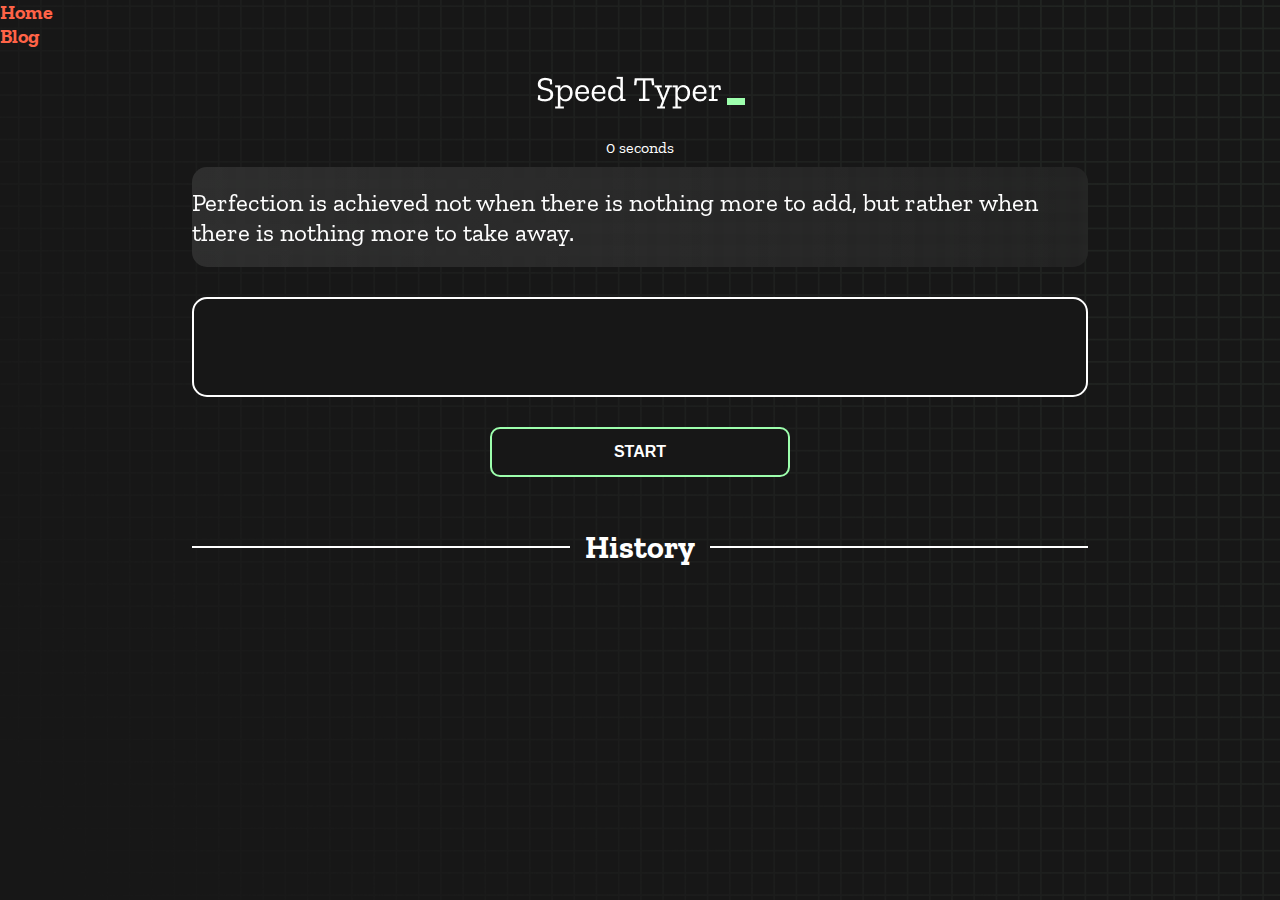
<file: index.html>
<!DOCTYPE html>
<html lang="en">

<head>
  <meta charset="UTF-8" />
  <meta http-equiv="X-UA-Compatible" content="IE=edge" />
  <meta name="viewport" content="width=device-width, initial-scale=1.0" />
  <title>Type Test Monster</title>
  <link rel="stylesheet" href="styles.css" />
  <link rel="preconnect" href="https://fonts.googleapis.com" />
  <link rel="preconnect" href="https://fonts.gstatic.com" crossorigin />
  <link rel="stylesheet" href="https://cdn.jsdelivr.net/npm/bootstrap@5.2.2/dist/css/bootstrap.min.css"
    integrity="sha384-Zenh87qX5JnK2Jl0vWa8Ck2rdkQ2Bzep5IDxbcnCeuOxjzrPF/et3URy9Bv1WTRi" crossorigin="anonymous">
  <link href="https://fonts.googleapis.com/css2?family=Zilla+Slab:wght@300;400;500&display=swap" rel="stylesheet" />
</head>

<body>

  <ul class="nav justify-content-end">
    <li class="nav-item m-2">
      <a class="nav color" href="index.html">Home</a>
    </li>
    <li class="nav-item m-2">
      <a class="nav color" href="blog.html">Blog</a>
    </li>
  </ul>


  <h1 class="title"><img src="./logo.png" /></h1>
  <div id="show-time">0 seconds</div>

  <div class="box-container">
    <div id="question"></div>

    <div id="display" class="inactive"></div>

    <div class="buttons">
      <button id="starts">START</button>
    </div>

    <div class="divider-container">
      <div class="line"></div>
      <h1 class="title2">History</h1>
      <div class="line"></div>
    </div>
    <div id="histories"></div>
  </div>

  <div id="countdown"></div>
  <div class="container d-flex justify-content-center align-items-center">
    <div id="modal-background" class="hidden"></div>
    <div id="result" class="hidden"></div>
  </div>

  <script src="./history.js"></script>
  <script src="./script.js"></script>
  <script src="https://cdn.jsdelivr.net/npm/bootstrap@5.2.2/dist/js/bootstrap.min.js"
    integrity="sha384-IDwe1+LCz02ROU9k972gdyvl+AESN10+x7tBKgc9I5HFtuNz0wWnPclzo6p9vxnk"
    crossorigin="anonymous"></script>
</body>

</html>
</file>
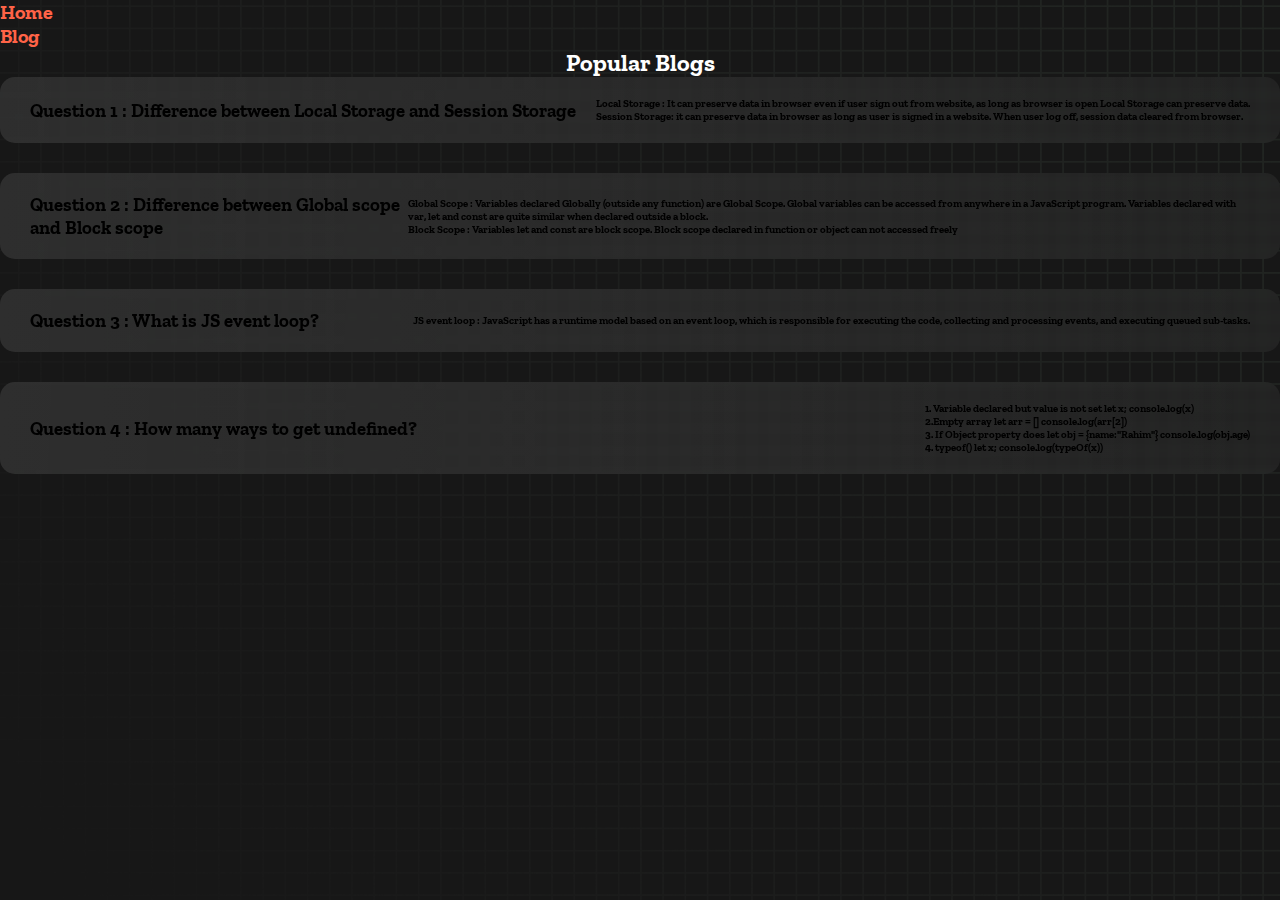
<file: blog.html>
<!DOCTYPE html>
<html lang="en">

<head>
    <meta charset="UTF-8" />
    <meta http-equiv="X-UA-Compatible" content="IE=edge" />
    <meta name="viewport" content="width=device-width, initial-scale=1.0" />
    <title>Type Test Monster</title>
    <link rel="stylesheet" href="styles.css" />
    <link rel="preconnect" href="https://fonts.googleapis.com" />
    <link rel="preconnect" href="https://fonts.gstatic.com" crossorigin />
    <link rel="stylesheet" href="https://cdn.jsdelivr.net/npm/bootstrap@5.2.2/dist/css/bootstrap.min.css"
        integrity="sha384-Zenh87qX5JnK2Jl0vWa8Ck2rdkQ2Bzep5IDxbcnCeuOxjzrPF/et3URy9Bv1WTRi" crossorigin="anonymous">
    <link href="https://fonts.googleapis.com/css2?family=Zilla+Slab:wght@300;400;500&display=swap" rel="stylesheet" />
    <style>
        .blog-title {
            color: white;
            text-align: center;
        }
    </style>
</head>

<body>

    <ul class="nav justify-content-end">
        <li class="nav-item m-2">
            <a class="nav color" href="index.html">Home</a>
        </li>
        <li class="nav-item m-2">
            <a class="nav color" href="blog.html">Blog</a>
        </li>
    </ul>

    <div class="blog-title">
        <h2>Popular Blogs</h2>
        </head>
    </div>
    <div class="container m-5">
        <div class="card">
            <div class="card-header">
                <h3>Question 1 : Difference between Local Storage and Session Storage</h3>
            </div>
            <div class="card-body">
                <h6 class="card-title">Local Storage : It can preserve data in browser even if user sign out from
                    website,
                    as long as browser is open Local Storage can preserve data.</h6>
                <h6 class="card-title">Session Storage: it can preserve data in browser as long as user is signed in a
                    website. When user log off, session data cleared from browser.</h6>
            </div>
        </div>



        <div class="card">
            <div class="card-header">
                <h3>Question 2 : Difference between Global scope and Block scope</h3>
            </div>
            <div class="card-body">
                <h6 class="card-title">Global Scope : Variables declared Globally (outside any function) are Global
                    Scope.
                    Global variables can be accessed from anywhere in a JavaScript program.
                    Variables declared with var, let and const are quite similar when declared outside a block.</h6>
                <h6 class="card-title">Block Scope : Variables let and const are block scope. Block scope declared in
                    function or object can not accessed freely</h6>
            </div>
        </div>


        <div class="card">
            <div class="card-header">
                <h3>Question 3 : What is JS event loop?</h3>
            </div>
            <div class="card-body">
                <h6 class="card-title">JS event loop : JavaScript has a runtime model based on an event loop, which is
                    responsible for executing the code, collecting and processing events, and executing queued
                    sub-tasks.
                </h6>

            </div>
        </div>

        <div class="card">
            <div class="card-header">
                <h3>Question 4 : How many ways to get undefined?</h3>
            </div>
            <div class="card-body">
                <h6 class="card-title">1. Variable declared but value is not set
                    let x;
                    console.log(x)<br>

                    2.Empty array
                    let arr = []
                    console.log(arr[2])<br>

                    3. If Object property does
                    let obj = {name:"Rahim"}
                    console.log(obj.age)<br>


                    4. typeof()
                    let x;
                    console.log(typeOf(x))
                </h6>

            </div>
        </div>
    </div>

    <script src="./history.js"></script>
    <script src="./script.js"></script>
    <script src="https://cdn.jsdelivr.net/npm/bootstrap@5.2.2/dist/js/bootstrap.min.js"
        integrity="sha384-IDwe1+LCz02ROU9k972gdyvl+AESN10+x7tBKgc9I5HFtuNz0wWnPclzo6p9vxnk"
        crossorigin="anonymous"></script>
</body>

</html>
</file>
<file: styles.css>
* {
  padding: 0;
  margin: 0;
  box-sizing: border-box;
}

body {
  background-image: url("./bg.png");
  background-size: cover;
  background-position: left top;
  font-family: "Zilla Slab", serif;
}

.box-container {
  width: 70%;
  margin: 0 auto;
}

.color {
  color: tomato;
  text-decoration: none;
  font-weight: bold;
  font-size: 20px;
}

#question {
  height: 100px;
  display: flex;
  align-items: center;
  justify-content: center;
  color: white;
  font-size: 25px;
  border-radius: 15px;
  background: rgb(255, 255, 255);
  background: linear-gradient(92.49deg,
      rgba(255, 255, 255, 0.1) 0.18%,
      rgba(255, 255, 255, 0.05) 99.85%);
  backdrop-filter: blur(5px);
  margin-bottom: 30px;
}

#display {
  height: 100px;
  display: flex;
  flex-wrap: wrap;
  align-items: center;
  padding-left: 5rem;
  color: white;
  font-size: 32px;
  background-color: #171717;
  border: 2px solid #9dffad;
  border-radius: 15px;
}

#countdown {
  position: fixed;
  height: 100vh;
  width: 100vw;
  background-color: rgba(0, 0, 0, 0.8);
  top: 0;
  left: 0;
  display: flex;
  align-items: center;
  justify-content: center;
  font-size: 3rem;
  color: white;
  display: none;
}

#result {
  position: fixed;
  top: 10%;
  left: 10%;
  transform: translate(-50%, -50%);
  height: 250px;
  width: 400px;
  background-color: #171717;
  border-radius: 15px;
  border: 2px solid #9dffad;
  color: white;
  text-align: center;
  padding: 2rem;
}



#show-time {
  text-align: center;
  color: white;
  margin: 10px 0;
}

.green {
  color: #9dffad;
}

.red {
  color: #eb6565;
}

.bold {
  font-weight: 700;
}

.inactive {
  border: 2px solid white !important;
}

.hidden {
  display: none;
}

.title {
  text-align: center;
  color: white;
  margin: 20px 0;
}

.divider-container {
  height: 80px;
  display: flex;
  justify-content: center;
  align-items: center;
  gap: 15px;
  margin: 0 auto;
}

.line {
  height: 2px;
  background: white;
  width: 100%;
}

.title2 {
  color: white;
  display: block;
}

.buttons {
  display: flex;
  justify-content: center;
  margin: 30px 0;
}

button {
  padding: 10px 20px;
  border: none;
  font-size: 16px;
  font-weight: bold;
  width: 300px;
  height: 50px;
  color: white;
  background-color: #171717;
  border-radius: 10px;
  border: 2px solid #9dffad;
  cursor: pointer;
}

#histories {
  display: flex;
  flex-wrap: wrap;
  justify-content: space-around;
}

.card {
  width: 100%;
  height: 100%;
  padding: 50px;
  display: flex;
  justify-content: space-between;
  align-items: center;
  padding: 20px 30px;
  color: black;
  border-radius: 15px;
  background: rgb(255, 255, 255);
  background: linear-gradient(92.49deg,
      rgba(255, 255, 255, 0.1) 0.18%,
      rgba(255, 255, 255, 0.05) 99.85%);
  backdrop-filter: blur(5px);
  margin-bottom: 30px;
}

#modal-background {
  background: rgb(255, 255, 255);
  background: linear-gradient(92.49deg,
      rgba(255, 255, 255, 0.1) 0.18%,
      rgba(255, 255, 255, 0.05) 99.85%);
  backdrop-filter: blur(5px);
  height: 100vh;
  width: 100%;
  position: fixed;
  top: 0;
}

@media only screen and (max-width: 700px) {
  .box-container {
    padding: 0 20px;
    width: 100%;
  }

  .card {
    flex-direction: column;
  }
}
</file>
